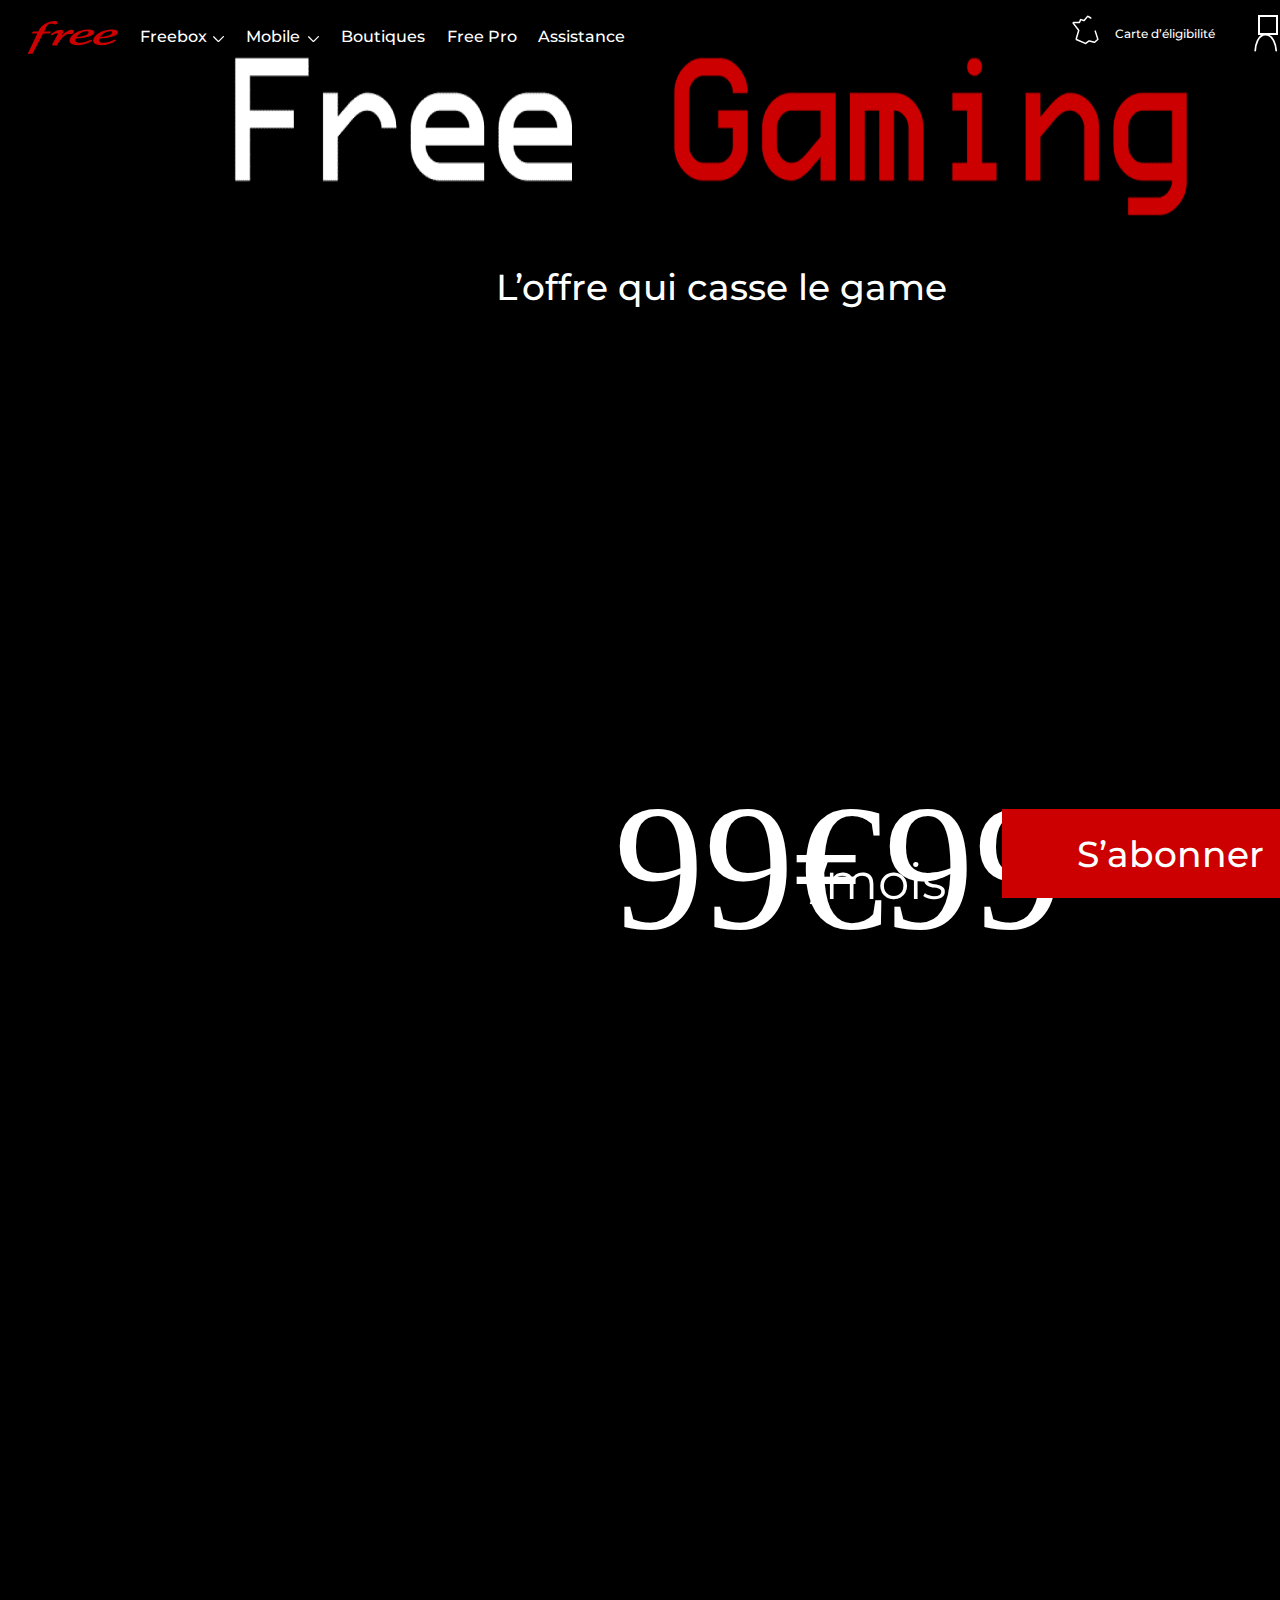
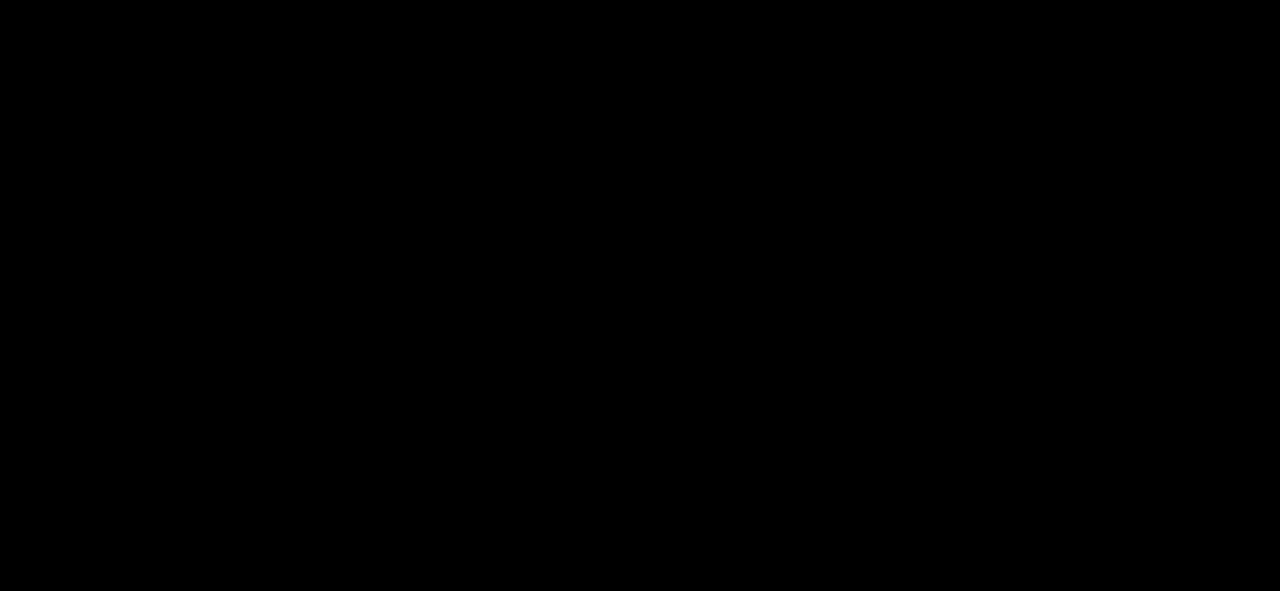
<file: chonteux/index.html>
<!DOCTYPE html>
<html lang="english">
  <head>
    <title>exported project</title>
    <meta name="viewport" content="width=device-width, initial-scale=1.0" />
    <meta charset="utf-8" />
    <meta property="twitter:card" content="summary_large_image" />

    
    <link
      rel="stylesheet"
      href="https://fonts.googleapis.com/css2?family=Inter:wght@100;200;300;400;500;600;700;800;900&amp;display=swap"
      data-tag="font"
    />
    <link
      rel="stylesheet"
      href="https://fonts.googleapis.com/css2?family=Montserrat:ital,wght@0,100;0,200;0,300;0,400;0,500;0,600;0,700;0,800;0,900;1,100;1,200;1,300;1,400;1,500;1,600;1,700;1,800;1,900&amp;display=swap"
      data-tag="font"
    />
    <link rel="stylesheet" href="./style.css" />
  </head>
  <body>
    <div>
      <link href="./desktop1.css" rel="stylesheet" />

      <div class="desktop1-container">
        <div class="desktop1-desktop1">
          <img
            alt="Rectangle163"
            src="public/playground_assets/rectangle163-j3rj-1500w.png"
            class="desktop1-rectangle1"
          />
          <img
            alt="Layer164"
            src="public/playground_assets/layer164-e7ao.svg"
            class="desktop1-layer1"
          />
          <div class="desktop1-group1">
            <span class="desktop1-text"><span>Freebox</span></span>
            <img
              alt="Calque1611"
              src="public/playground_assets/calque1611-5at1g.svg"
              class="desktop1-calque1"
            />
          </div>
          <div class="desktop1-group2">
            <span class="desktop1-text02"><span>Mobile</span></span>
            <img
              alt="Calque1615"
              src="public/playground_assets/calque1615-vf.svg"
              class="desktop1-calque11"
            />
          </div>
          <span class="desktop1-text04"><span>Boutiques</span></span>
          <span class="desktop1-text06"><span>Free Pro</span></span>
          <span class="desktop1-text08"><span>Assistance</span></span>
          <div class="desktop1-group5">
            <span class="desktop1-text10">
              <span>Carte d’éligibilité</span>
            </span>
            <img
              alt="Vector1622"
              src="public/playground_assets/vector1622-o7x9.svg"
              class="desktop1-vector1"
            />
          </div>
          <img
            alt="Line1623"
            src="public/playground_assets/line1623-em8f.svg"
            class="desktop1-line1"
          />
          <div class="desktop1-group6">
            <span class="desktop1-text12"><span>Espace abonné</span></span>
            <div class="desktop1-group4">
              <img
                alt="Vector2627"
                src="public/playground_assets/vector2627-a1h.svg"
                class="desktop1-vector2"
              />
              <img
                alt="Ellipse1628"
                src="public/playground_assets/ellipse1628-dqz6-200h.png"
                class="desktop1-ellipse1"
              />
            </div>
          </div>
          <img
            alt="Plandetravail21629"
            src="public/playground_assets/plandetravail21629-2eka-600h.png"
            class="desktop1-plandetravail21"
          />
          <span class="desktop1-text14">
            <span>L’offre qui casse le game</span>
          </span>
          <div class="desktop1-group7">
            <span class="desktop1-text16"><span>99€99</span></span>
            <span class="desktop1-text18"><span>/mois</span></span>
          </div>
          <div class="desktop1-group8">
            <span class="desktop1-text20"><span>S’abonner</span></span>
          </div>
        </div>
      </div>
    </div>
  </body>
</html>
</file>
<file: chonteux/style.css>
body{
  margin: 0;
  padding: 0;
}
:root {
  --dl-color-gray-500: #595959;
  --dl-color-gray-700: #999999;
  --dl-color-gray-900: #D9D9D9;
  --dl-size-size-large: 144px;
  --dl-size-size-small: 48px;
  --dl-color-danger-300: #A22020;
  --dl-color-danger-500: #BF2626;
  --dl-color-danger-700: #E14747;
  --dl-color-gray-black: #000000;
  --dl-color-gray-white: #FFFFFF;
  --dl-size-size-medium: 96px;
  --dl-size-size-xlarge: 192px;
  --dl-size-size-xsmall: 16px;
  --dl-space-space-unit: 16px;
  --dl-color-primary-100: #003EB3;
  --dl-color-primary-300: #0074F0;
  --dl-color-primary-500: #14A9FF;
  --dl-color-primary-700: #85DCFF;
  --dl-color-success-300: #199033;
  --dl-color-success-500: #32A94C;
  --dl-color-success-700: #4CC366;
  --dl-size-size-xxlarge: 288px;
  --dl-size-size-maxwidth: 1400px;
  --dl-radius-radius-round: 50%;
  --dl-space-space-halfunit: 8px;
  --dl-space-space-sixunits: 96px;
  --dl-space-space-twounits: 32px;
  --dl-radius-radius-radius2: 2px;
  --dl-radius-radius-radius4: 4px;
  --dl-radius-radius-radius8: 8px;
  --dl-space-space-fiveunits: 80px;
  --dl-space-space-fourunits: 64px;
  --dl-space-space-threeunits: 48px;
  --dl-space-space-oneandhalfunits: 24px;
}
.button {
  color: var(--dl-color-gray-black);
  display: inline-block;
  padding: 0.5rem 1rem;
  border-color: var(--dl-color-gray-black);
  border-width: 1px;
  border-radius: 4px;
  background-color: var(--dl-color-gray-white);
}
.input {
  color: var(--dl-color-gray-black);
  cursor: auto;
  padding: 0.5rem 1rem;
  border-color: var(--dl-color-gray-black);
  border-width: 1px;
  border-radius: 4px;
  background-color: var(--dl-color-gray-white);
}
.textarea {
  color: var(--dl-color-gray-black);
  cursor: auto;
  padding: 0.5rem;
  border-color: var(--dl-color-gray-black);
  border-width: 1px;
  border-radius: 4px;
  background-color: var(--dl-color-gray-white);
}
.list {
  width: 100%;
  margin: 1em 0px 1em 0px;
  display: block;
  padding: 0px 0px 0px 1.5rem;
  list-style-type: none;
  list-style-position: outside;
}
.list-item {
  display: list-item;
  background: #199033;
}
.teleport-show {
  display: flex !important;
  transform: none !important;
}
.Content {
  font-size: 16px;
  font-family: Inter;
  font-weight: 400;
  line-height: 1.15;
  text-transform: none;
  text-decoration: none;
}
.Heading {
  font-size: 32px;
  font-family: Inter;
  font-weight: 700;
  line-height: 1.15;
  text-transform: none;
  text-decoration: none;
}
</file>
<file: chonteux/desktop1.css>
.desktop1-container {
  min-height: 100vh;
}
.desktop1-desktop1 {
  width: 100%;
  height: 2191px;
  display: flex;
  overflow: hidden;
  position: relative;
  align-items: flex-start;
  flex-shrink: 0;
  border-color: transparent;
  background-color: rgba(255, 255, 255, 1);
}
.desktop1-rectangle1 {
  top: 0px;
  left: 0px;
  width: 1440px;
  height: 2191px;
  position: absolute;
  border-color: transparent;
}
.desktop1-layer1 {
  top: 21px;
  left: 28px;
  width: 90px;
  height: 33px;
  position: absolute;
}
.desktop1-group1 {
  top: 27px;
  left: 140px;
  width: 84px;
  height: 20px;
  display: flex;
  padding: 0;
  position: absolute;
  align-self: auto;
  box-sizing: border-box;
  align-items: flex-start;
  flex-shrink: 1;
  border-color: transparent;
  border-style: none;
  border-width: 0;
  margin-right: 0;
  border-radius: 0px 0px 0px 0px;
  margin-bottom: 0;
  flex-direction: row;
  justify-content: flex-start;
  background-color: transparent;
}
.desktop1-text {
  color: rgba(255, 255, 255, 1);
  height: auto;
  position: absolute;
  font-size: 16px;
  align-self: auto;
  box-shadow: 0px 4px 4px 0px rgba(0, 0, 0, 0.25) ;
  font-style: Medium;
  text-align: left;
  font-family: Montserrat;
  font-weight: 500;
  line-height: normal;
  font-stretch: normal;
  text-decoration: none;
}
.desktop1-calque1 {
  top: 9px;
  left: 73px;
  width: 11px;
  height: 6px;
  position: absolute;
}
.desktop1-group2 {
  top: 27px;
  left: 246px;
  width: 73px;
  height: 20px;
  display: flex;
  padding: 0;
  position: absolute;
  align-self: auto;
  box-sizing: border-box;
  align-items: flex-start;
  flex-shrink: 1;
  border-color: transparent;
  border-style: none;
  border-width: 0;
  margin-right: 0;
  border-radius: 0px 0px 0px 0px;
  margin-bottom: 0;
  flex-direction: row;
  justify-content: flex-start;
  background-color: transparent;
}
.desktop1-text02 {
  color: rgba(255, 255, 255, 1);
  height: auto;
  position: absolute;
  font-size: 16px;
  align-self: auto;
  box-shadow: 0px 4px 4px 0px rgba(0, 0, 0, 0.25) ;
  font-style: Medium;
  text-align: left;
  font-family: Montserrat;
  font-weight: 500;
  line-height: normal;
  font-stretch: normal;
  text-decoration: none;
}
.desktop1-calque11 {
  top: 9px;
  left: 62px;
  width: 11px;
  height: 6px;
  position: absolute;
}
.desktop1-text04 {
  top: 27px;
  left: 341px;
  color: rgba(255, 255, 255, 1);
  height: auto;
  position: absolute;
  font-size: 16px;
  align-self: auto;
  box-shadow: 0px 4px 4px 0px rgba(0, 0, 0, 0.25) ;
  font-style: Medium;
  text-align: left;
  font-family: Montserrat;
  font-weight: 500;
  line-height: normal;
  font-stretch: normal;
  margin-right: 0;
  margin-bottom: 0;
  text-decoration: none;
}
.desktop1-text06 {
  top: 27px;
  left: 447px;
  color: rgba(255, 255, 255, 1);
  height: auto;
  position: absolute;
  font-size: 16px;
  align-self: auto;
  box-shadow: 0px 4px 4px 0px rgba(0, 0, 0, 0.25) ;
  font-style: Medium;
  text-align: left;
  font-family: Montserrat;
  font-weight: 500;
  line-height: normal;
  font-stretch: normal;
  margin-right: 0;
  margin-bottom: 0;
  text-decoration: none;
}
.desktop1-text08 {
  top: 27px;
  left: 538px;
  color: rgba(255, 255, 255, 1);
  height: auto;
  position: absolute;
  font-size: 16px;
  align-self: auto;
  box-shadow: 0px 4px 4px 0px rgba(0, 0, 0, 0.25) ;
  font-style: Medium;
  text-align: left;
  font-family: Montserrat;
  font-weight: 500;
  line-height: normal;
  font-stretch: normal;
  margin-right: 0;
  margin-bottom: 0;
  text-decoration: none;
}
.desktop1-group5 {
  top: 15px;
  left: 1069px;
  width: 149px;
  height: 36.5px;
  display: flex;
  padding: 0;
  position: absolute;
  align-self: auto;
  box-sizing: border-box;
  align-items: flex-start;
  flex-shrink: 1;
  border-color: transparent;
  border-style: none;
  border-width: 0;
  margin-right: 0;
  border-radius: 0px 0px 0px 0px;
  margin-bottom: 0;
  flex-direction: row;
  justify-content: flex-start;
  background-color: transparent;
}
.desktop1-text10 {
  top: 11px;
  left: 46px;
  color: rgba(255, 255, 255, 1);
  height: auto;
  position: absolute;
  font-size: 12px;
  align-self: auto;
  box-shadow: 0px 4px 4px 0px rgba(0, 0, 0, 0.25) ;
  font-style: Medium;
  text-align: left;
  font-family: Montserrat;
  font-weight: 500;
  line-height: normal;
  font-stretch: normal;
  text-decoration: none;
}
.desktop1-vector1 {
  top: 0px;
  left: 0px;
  width: 33px;
  height: 36px;
  position: absolute;
  box-shadow: 0px 4px 4px 0px rgba(0, 0, 0, 0.25) ;
}
.desktop1-line1 {
  top: 15px;
  left: 1236px;
  width: 36px;
  height: 0px;
  position: absolute;
}
.desktop1-group6 {
  top: 15px;
  left: 1254px;
  width: 131px;
  height: 36.463287353515625px;
  display: flex;
  padding: 0;
  position: absolute;
  align-self: auto;
  box-sizing: border-box;
  align-items: flex-start;
  flex-shrink: 1;
  border-color: transparent;
  border-style: none;
  border-width: 0;
  margin-right: 0;
  border-radius: 0px 0px 0px 0px;
  margin-bottom: 0;
  flex-direction: row;
  justify-content: flex-start;
  background-color: transparent;
}
.desktop1-text12 {
  top: 11px;
  left: 37px;
  color: rgba(255, 255, 255, 1);
  height: auto;
  position: absolute;
  font-size: 12px;
  align-self: auto;
  box-shadow: 0px 4px 4px 0px rgba(0, 0, 0, 0.25) ;
  font-style: Medium;
  text-align: left;
  font-family: Montserrat;
  font-weight: 500;
  line-height: normal;
  font-stretch: normal;
  text-decoration: none;
}
.desktop1-group4 {
  top: 0px;
  left: 0px;
  width: 24.334760665893555px;
  height: 36.463287353515625px;
  display: flex;
  padding: 0;
  position: absolute;
  align-self: auto;
  box-sizing: border-box;
  align-items: flex-start;
  flex-shrink: 1;
  border-color: transparent;
  border-style: none;
  border-width: 0;
  border-radius: 0px 0px 0px 0px;
  flex-direction: row;
  justify-content: flex-start;
  background-color: transparent;
}
.desktop1-vector2 {
  top: 17.95954132080078px;
  left: 0px;
  width: 24px;
  height: 19px;
  position: absolute;
}
.desktop1-ellipse1 {
  top: 0px;
  left: 4.431588172912598px;
  width: 16px;
  height: 16px;
  position: absolute;
  border-color: rgba(255, 255, 255, 1);
  border-style: solid;
  border-width: 2px;
}
.desktop1-plandetravail21 {
  top: -92px;
  left: 206px;
  width: 1010px;
  height: 567px;
  position: absolute;
  border-color: transparent;
}
.desktop1-text14 {
  top: 265px;
  left: 496px;
  color: rgba(255, 255, 255, 1);
  height: auto;
  position: absolute;
  font-size: 36px;
  align-self: auto;
  font-style: Medium;
  text-align: left;
  font-family: Montserrat;
  font-weight: 500;
  line-height: normal;
  font-stretch: normal;
  margin-right: 0;
  margin-bottom: 0;
  text-decoration: none;
}
.desktop1-group7 {
  top: 764px;
  left: 614px;
  width: 388px;
  height: 180px;
  display: flex;
  padding: 0;
  position: absolute;
  align-self: auto;
  box-sizing: border-box;
  align-items: flex-start;
  flex-shrink: 1;
  border-color: transparent;
  border-style: none;
  border-width: 0;
  margin-right: 0;
  border-radius: 0px 0px 0px 0px;
  margin-bottom: 0;
  flex-direction: row;
  justify-content: flex-start;
  background-color: transparent;
}
.desktop1-text16 {
  color: rgba(255, 255, 255, 1);
  height: auto;
  position: absolute;
  font-size: 180px;
  align-self: auto;
  font-style: Regular;
  text-align: left;
  font-family: ProFontWindows;
  font-weight: 400;
  line-height: normal;
  font-stretch: normal;
  text-decoration: none;
}
.desktop1-text18 {
  top: 87px;
  left: 197px;
  color: rgba(255, 255, 255, 1);
  width: 143px;
  height: auto;
  position: absolute;
  font-size: 50px;
  align-self: auto;
  font-style: Regular;
  text-align: left;
  font-family: Montserrat;
  font-weight: 400;
  line-height: normal;
  font-stretch: normal;
  text-decoration: none;
}
.desktop1-group8 {
  top: 809px;
  left: 1002px;
  width: 336px;
  height: 89px;
  display: flex;
  padding: 0;
  position: absolute;
  align-self: auto;
  box-sizing: border-box;
  align-items: flex-start;
  flex-shrink: 1;
  border-color: transparent;
  border-style: none;
  border-width: 0;
  margin-right: 0;
  border-radius: 0px 0px 0px 0px;
  margin-bottom: 0;
  flex-direction: row;
  justify-content: flex-start;
  background-color: rgba(204, 0, 0, 1);
}
.desktop1-text20 {
  top: 23px;
  left: 75px;
  color: rgba(255, 255, 255, 1);
  height: auto;
  position: absolute;
  font-size: 36px;
  align-self: auto;
  font-style: Medium;
  text-align: left;
  font-family: Montserrat;
  font-weight: 500;
  line-height: normal;
  font-stretch: normal;
  text-decoration: none;
}
</file>
